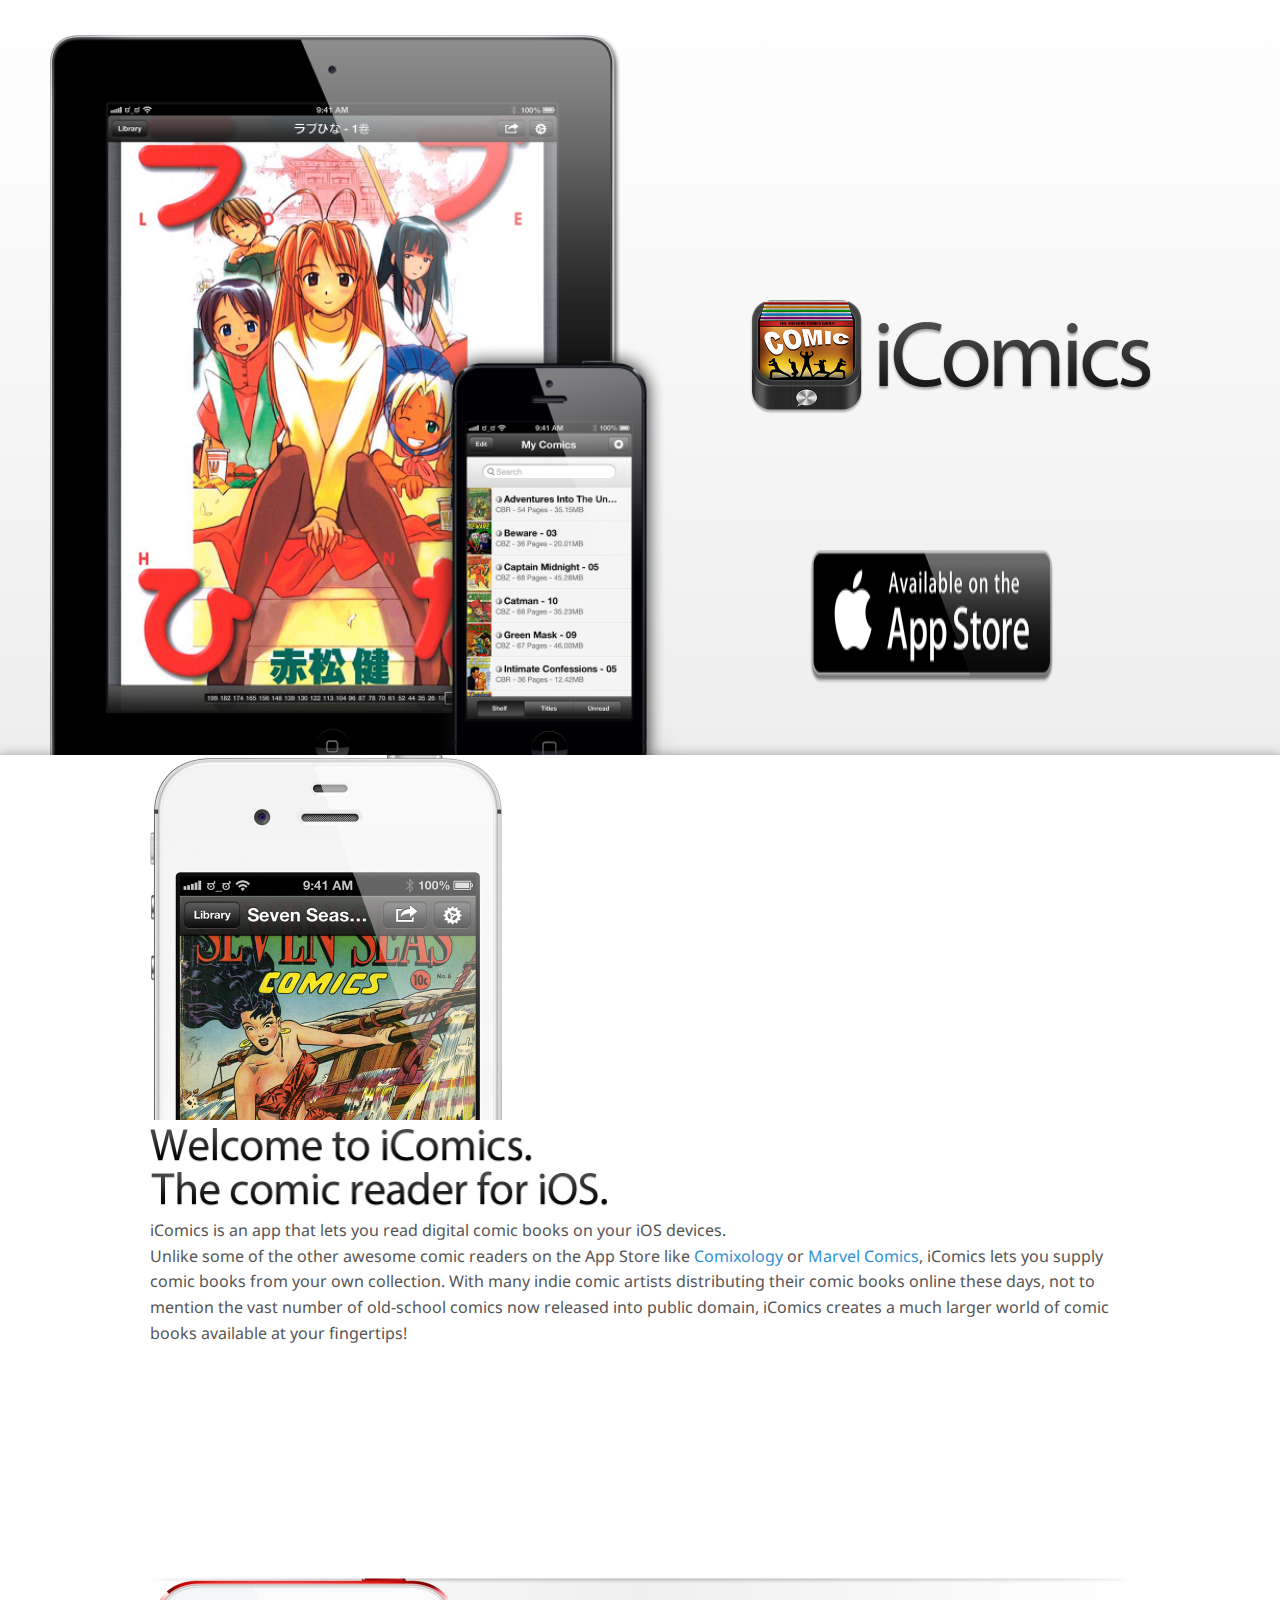
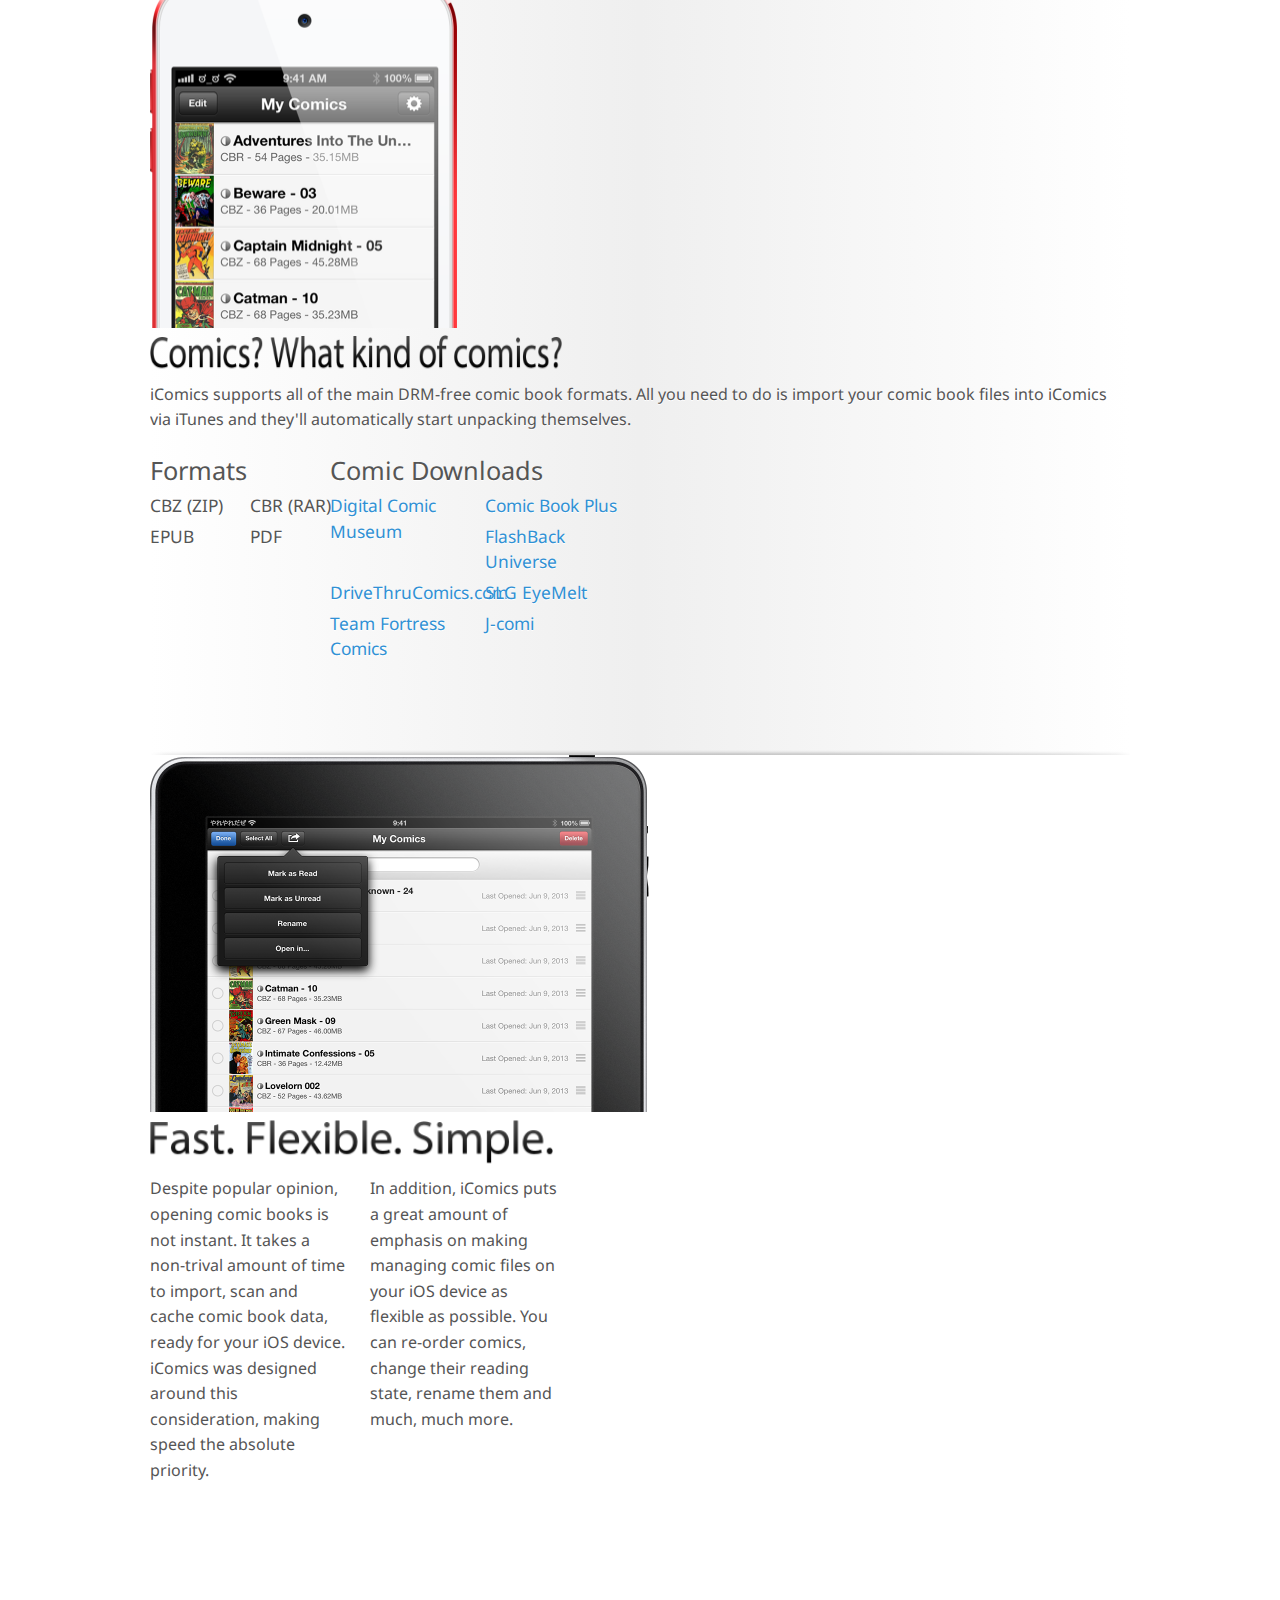
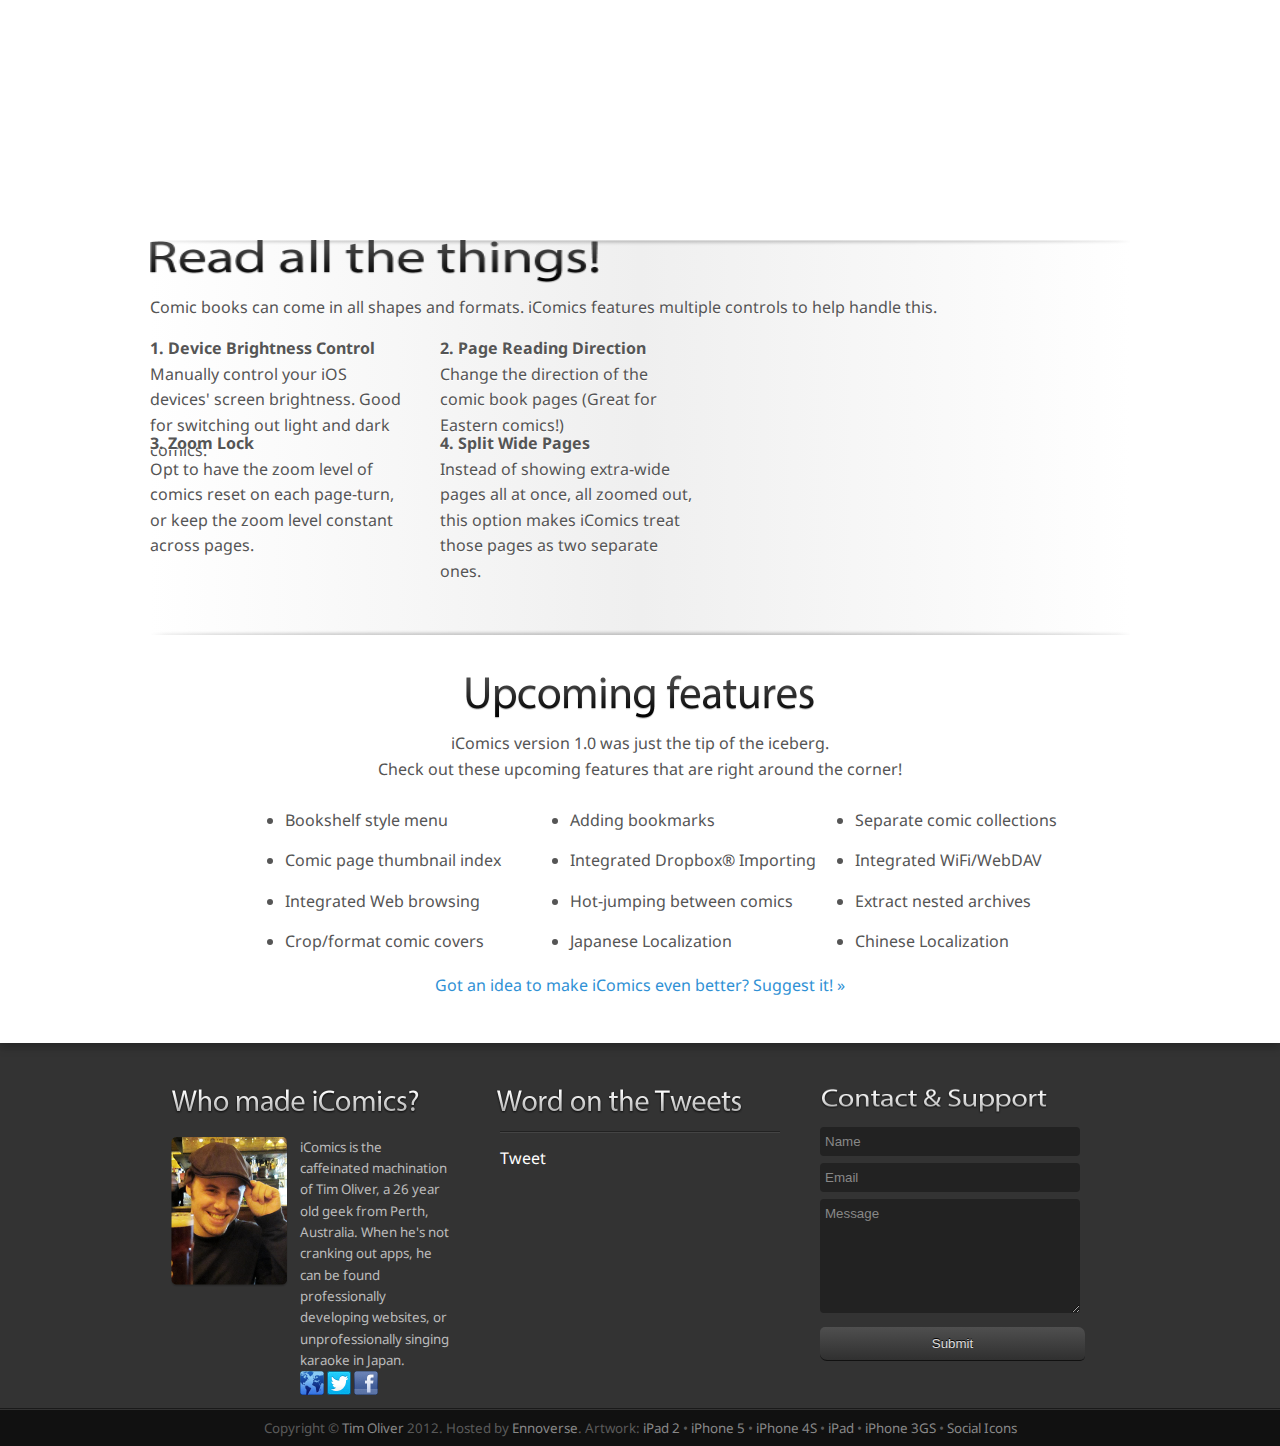
<file: index.html>
<!DOCTYPE html>
<html>
  <head>
    <meta charset="UTF-8">
    <meta name="description" content="Supporting all of the major DRM-free comic book formats, iComics is an app that lets you read comics on your iPad, iPhone or iPod touch!" />
    <meta name="keywords" content="iComics, comic, book, reader, iOS, iPhone, iPod, iPad, CBZ, CBR, PDF, EPUB" />

    <link rel="image_src" href="/screenshot.png" />
    <link rel="shortcut icon" href="/favicon.ico">
    
    <meta content="width=1024;" name="viewport" />

    <title>iComics - The comic reader for iOS</title>
    
    <script src="/js/jquery-1.8.2.min.js"></script>
    <script src="/js/jquery.retina.js"></script>
    <script src="/twitter/jquery.tweet.js"></script>
    <script src="/js/jquery.contactform.js"></script>

    <script type='text/javascript'>
          $(document).ready( function() {
             /*$(".tweets").tweet({
                query: "icomics -from:vk_icomics -NARR8 -icomics.co.kr lang:en",
                avatar_size: 64,
                count: 2,
                loading_text: "loading tweets...",
                template: "{text}{avatar}{user}{time} "
            });*/

             $('img').retina();
          });
    </script>

    <link href="css/main.css" rel="stylesheet" />
  </head>
  <body>
    <div id="fb-root"></div>
    <script>(function(d, s, id) {
      var js, fjs = d.getElementsByTagName(s)[0];
      if (d.getElementById(id)) return;
      js = d.createElement(s); js.id = id;
      js.src = "http://connect.facebook.net/en_US/all.js#xfbml=1&appId=396331313772228";
      fjs.parentNode.insertBefore(js, fjs);
    }(document, 'script', 'facebook-jssdk'));</script>
    <header>
      <div class="container">
        <img src="img/iComicsHeaderArt.png" id="splash-art" width="633" height="807" alt="iComics on iPhone 5 and the new iPad" />
        <img src="img/iComicsLogo.png" id="logo" width="402" height="114" alt="iComics Logo" />
        <a href="/app">
          <img src="img/AppStoreBadge.png" id="app-store-badge" width="244" height="133" alt="Now available on the App Store. (Compatible with iPhone, iPod touch and iPad. Requires iOS 5.0 or above)" />
        </a>
      </div>
    </header>
    <div id="content">
      <div class="container">
        <div class="info-block">
          <img src="img/iPhone4S.png" alt="iComics on iPhone 4S" width="352" height="365" id="iphone-4s" />

          <div id="intro">
            <img src="img/IntroductionTitle.png" alt="Introducing iComics. The comic reader for iOS." width="458" height="78" class="info-title" /><br/>
            iComics is an app that lets you read digital comic books on your iOS devices.<br/>Unlike some of the other awesome comic readers on the App Store like 
            <a href="https://itunes.apple.com/us/app/comics/id303491945">Comixology</a> or <a href="https://itunes.apple.com/us/app/marvel-comics/id350027738">Marvel Comics</a>, 
            iComics lets you supply comic books from your own collection. With many indie comic artists distributing their comic books online these days, not to mention the vast
            number of old-school comics now released into public domain, iComics creates a much larger world of comic books available at your fingertips!
          </div>
          <div style="clear:both"></div>
        </div>
        <div class="info-block-alt">
          <div class="shadow-top">&nbsp;</div>
          <div class="shadow-bottom">&nbsp;</div>
          <img src="img/iPod5thGenRed.png" alt="iComics on 5th Generation iPod touch (PRODUCT) RED Edition" width="307" height="350" id="ipod5g" />
          <div id="comics-intro">
            <img src="img/ComicsTitle.png" alt="Comics? What comics?" width="412" height="34" class="info-title" /><br/>
            <p>iComics supports all of the main DRM-free comic book formats. All you need to do is import your comic book files into iComics via iTunes and they'll automatically start unpacking themselves.</p>
            <div class="comics-list formats">
              <h3>Formats</h3>
                <ul class="formats-list">
                  <li>CBZ (ZIP)</li>
                  <li>CBR (RAR)</li>
                  <li>EPUB</li>
                  <li>PDF</li>
              </ul>
            </div>
            <div class="comics-list">
              <h3>Comic Downloads</h3> 
              <ul class="downloads-list">
                <li><a href="http://digitalcomicmuseum.com/" rel="nofollow">Digital Comic Museum</a></li>
                <li><a href="http://comicbookplus.com/" rel="nofollow">Comic Book Plus</a></li>
                <li><a href="http://www.flashbackuniverse.com/downloads.aspx" rel="nofollow">FlashBack Universe</a></li>
                <li><a href="http://comics.drivethrustuff.com/" rel="nofollow">DriveThruComics.com</a></li>
                <li><a href="http://www.slgcomic.com/eyemelt" rel="nofollow">SLG EyeMelt</a></li>
                <li><a href="http://www.teamfortress.com/comics.php" rel="nofollow">Team Fortress Comics</a></li>
                <li><a href="http://www.j-comi.jp/" rel="nofollow">J-comi</a></li>
              </ul>
            </div>
            <div style="clear:both"></div>
          </div>
        </div>
        <div class="info-block">
          <img src="img/iPad1stGen.png" alt="iComics on the original iPad" width="499" height="357" id="ipad" />

          <div id="features-1">
            <img src="img/Features1Title.png" alt="Fast, flexible and easy." width="403" height="44" class="info-title" /><br/>
            <div class="features-column">
              Despite popular opinion, opening comic books is not instant. It takes a non-trival amount of time to import, scan and cache comic book data, ready for your iOS device.
              iComics was designed around this consideration, making speed the absolute priority. 
            </div>
            <div class="features-column">
              In addition, iComics puts a great amount of emphasis on making managing comic files on your iOS device as flexible as possible. You can re-order comics, change their reading state, rename them and much, much more.
            </div>
            <div style="clear:both"></div>
          </div>
          <div style="clear:both"></div>
        </div>
        <div class="info-block-alt">
          <div class="shadow-top">&nbsp;</div>
          <div class="shadow-bottom">&nbsp;</div>
          
          <div id="features-2">
            <img src="img/Features2Title.png" alt="Tailored reading options" width="449" height="43" class="info-title" /><br/>
            <p>Comic books can come in all shapes and formats. iComics features multiple controls to help handle this.</p>
            
            <ul class="reading-options-list">
              <li><strong>1. Device Brightness Control</strong><br/>Manually control your iOS devices' screen brightness. Good for switching out light and dark comics.</li>
              <li><strong>2. Page Reading Direction</strong><br/>Change the direction of the comic book pages (Great for Eastern comics!)</li>
              <li><strong>3. Zoom Lock</strong><br/>Opt to have the zoom level of comics reset on each page-turn, or keep the zoom level constant across pages.</li>
              <li><strong>4. Split Wide Pages</strong><br/>Instead of showing extra-wide pages all at once, all zoomed out, this option makes iComics treat those pages as two separate ones. </li>
            </ul>

            <div style="clear:both"></div>
          </div>
        </div>
         <div class="info-block">
          <div id="upcoming-features">
            <img src="img/UpcomingFeatures.png" alt="Upcoming features" width="348" height="44" class="info-title" /><br/>
            iComics version 1.0 was just the tip of the iceberg.<br/>Check out these upcoming features that are right around the corner!
            <ul class="upcoming-features-list">
              <li>Bookshelf style menu</li>
              <li>Adding bookmarks</li>
              <li>Separate comic collections</li>
              <li>Comic page thumbnail index</li>
              <li>Integrated Dropbox&reg; Importing</li>
              <li>Integrated WiFi/WebDAV</li>
              <li>Integrated Web browsing</li>
              <li>Hot-jumping between comics</li>
              <li>Extract nested archives</li>
              <li>Crop/format comic covers</li>
              <li>Japanese Localization</li>
              <li>Chinese Localization</li>
            </ul>
            <div style="clear:both"></div>

            <a href="http://icomics.uservoice.com">Got an idea to make iComics even better? Suggest it! &raquo;</a>
          </div>
          
        </div>
      </div>
    </div>
    <footer>
      <div class="container">
        <ul id="footer-items">
          <li>
              <img src="img/CreditsTitle.png" class="title" alt="Who made iComics?" width="251" height="26" /><br/>

              <div class="credits-text">
                iComics is the caffeinated machination of Tim Oliver, a 26 year old geek from Perth, Australia. 
                When he's not cranking out apps, he can be found professionally developing websites, or unprofessionally singing karaoke in Japan.
                <br/>
                <div class="social-icons">
                  <a href="http://timoliver.id.au"><img src="img/WebsiteIcon.png" alt="Website" width="24" height="24" /></a>
                  <a href="http://twitter.com/TimOliverAU"><img src="img/TwitterIcon.png" alt="Website" width="24" height="24" /></a>
                  <a href="http://facebook.com/timoliver.au"><img src="img/FacebookIcon.png" alt="Website" width="24" height="24" /></a>
              </div>
              </div>

              <img src="img/Tim.png" alt="Tim Oliver" width="118" height="150" />
          </li>
          <li>
              <img src="img/SocialFeedTitle.png" class="title" alt="Word on the Tweets" width="248" height="26" /><br/>
              <div class="tweets"></div>

              <div id="social-links">
                <!-- Twitter -->
                <a href="https://twitter.com/share" class="twitter-share-button" data-url="http://icomics.co" data-text="Check out iComics, the comic reader for iOS!" data-related="tim0liver">Tweet</a>
                <script>!function(d,s,id){var js,fjs=d.getElementsByTagName(s)[0];if(!d.getElementById(id)){js=d.createElement(s);js.id=id;js.src="http://platform.twitter.com/widgets.js";fjs.parentNode.insertBefore(js,fjs);}}(document,"script","twitter-wjs");</script>

                <!-- Facebook -->
                <div class="fb-like" data-href="http://icomics.co" data-send="true" data-colorscheme="dark" data-layout="button_count" data-width="450" data-show-faces="true"></div>
         
                <!-- Google Plus -->
                <!-- <div class="g-plusone"></div>
                <script type="text/javascript">
                  (function() {
                    var po = document.createElement('script'); po.type = 'text/javascript'; po.async = true;
                    po.src = 'https://apis.google.com/js/plusone.js';
                    var s = document.getElementsByTagName('script')[0]; s.parentNode.insertBefore(po, s);
                  })();
                </script>-->
              </div>
          </li>
          <li class="last">
              <img src="img/SupportTitle.png" class="title" alt="Who made iComics?" width="229" height="26" /><br/>

              <div id="support-form">
                <div id="loader" style="display: none;"><img src="img/AjaxLoader.gif" width="32" height="32" alt="Loading..." /></div>
                <div id="success" style="display: none;"><img src="img/Success.png" width="78" height="78" alt="Success!" /></div>
                <form action="#" method="post">
                  <input type="text" id="support-name" name="name" data-default="Name" value="Name"/><br/>
                  <input type="text" id="support-email" name="email" data-default="Email" value="Email"/><br/>
                  <textarea name="message" id="support-message" data-default="Message">Message</textarea>
                  <input type="submit" name="submit" value="Submit">
                </form>
              </div>
          </li>
        </ul>
        <div style="clear:both;">&nbsp;</div>
      </div>


      <div id="copyright">
        <div class="container">
          <div id="copyright-text">
            Copyright &copy; <a href="http://olivr.vg">Tim Oliver</a> 2012. Hosted by <a href="http://www.ennoverse.com">Ennoverse</a>. 
            Artwork: <a href="http://www.pixeden.com/psd-mock-up-templates/ipad-2-psd-vector-mockup-template">iPad 2</a> &bull; 
                                <a href="http://www.pixeden.com/psd-mock-up-templates/iphone-5-psd-vector-mockup">iPhone 5</a> &bull; 
                                <a href="http://www.pixeden.com/psd-mock-up-templates/iphone-4s-psd-vector-mockup-template">iPhone 4S</a> &bull; 
                                <a href="http://www.pixeden.com/psd-mock-up-templates/ipad-psd-vector-mockup-template">iPad</a> &bull; 
                                <a href="http://www.vectorized.it/vector-iphone-3g/">iPhone 3GS</a> &bull; 
                                <a href="http://paulrobertlloyd.com/2009/06/social_media_icons/">Social Icons</a>
          </div>
        </div>
      </div>
    </footer>

    <script type="text/javascript">
      var _gaq = _gaq || [];
      _gaq.push(['_setAccount', 'UA-5643664-15']);
      _gaq.push(['_trackPageview']);

      (function() {
        var ga = document.createElement('script'); ga.type = 'text/javascript'; ga.async = true;
        ga.src = ('https:' == document.location.protocol ? 'https://ssl' : 'http://www') + '.google-analytics.com/ga.js';
        var s = document.getElementsByTagName('script')[0]; s.parentNode.insertBefore(ga, s);
      })();
    </script>
  </body>
</html>
</file>
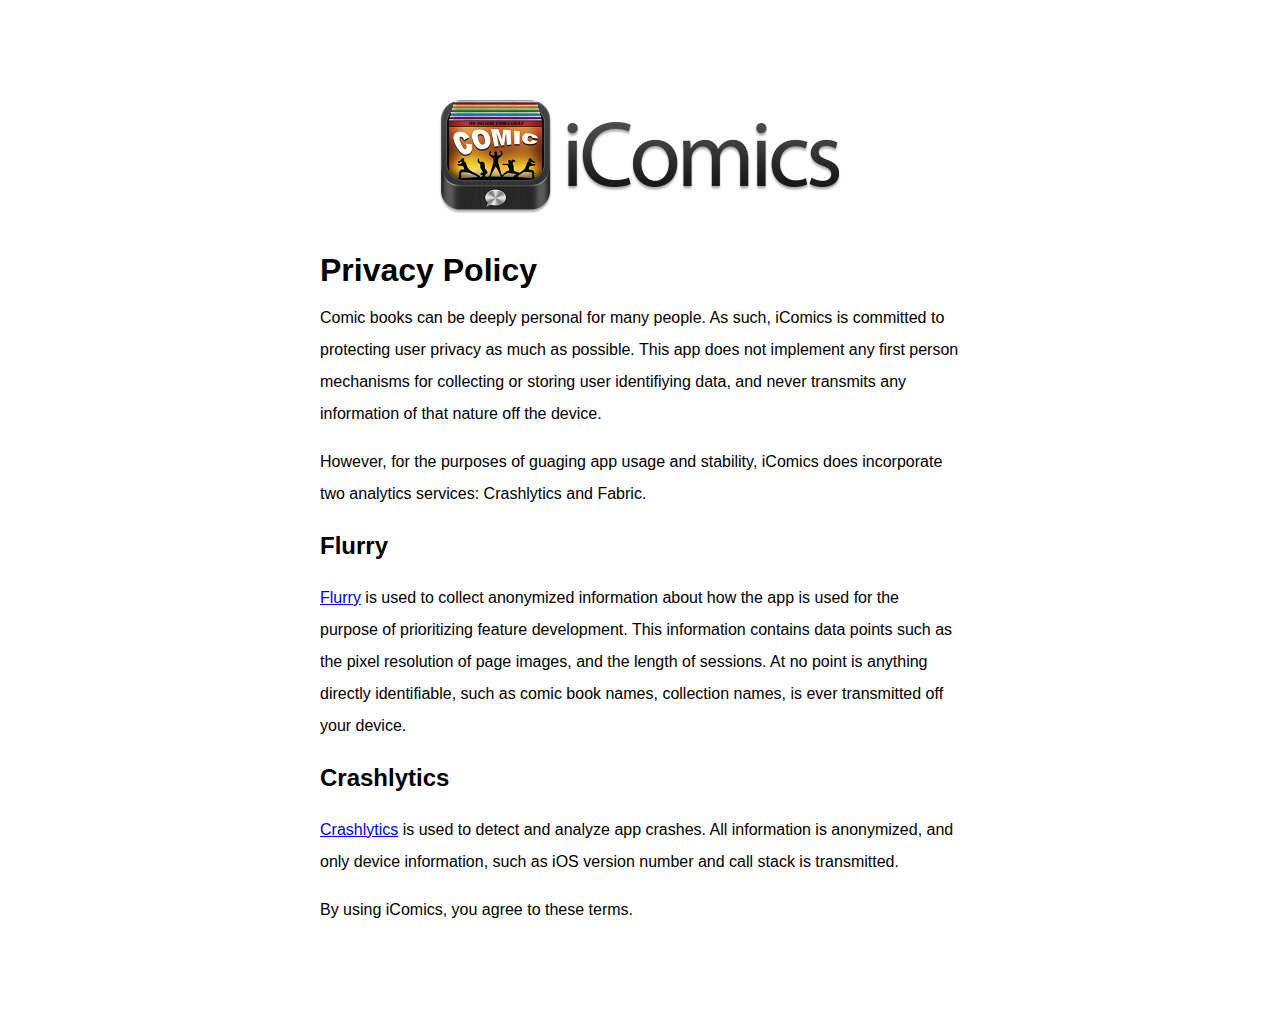
<file: privacy-policy.html>
<!doctype html>
<html lang="en">
<head>
    <meta charset="utf-8">

    <title>iComics Privacy Policy</title>
    <meta name="description" content="The Privacy Policy for the iComics app for iOS.">
    <meta name="author" content="iComics">

    <style>
        body {
            font-family: -apple-system, BlinkMacSystemFont, "Segoe UI", Roboto, Helvetica, Arial, sans-serif, "Apple Color Emoji", "Segoe UI Emoji", "Segoe UI Symbol";
            width: 50%;
            margin: 100px auto;
            line-height: 200%;
        }

        h1 {
            margin: 40px 0 0;
        }

        .center {
            display: block;
            margin: 0% auto;
        }
    </style>
</head>

<body>
    <img src="img/iComicsLogo.png" alt="iComics Logo" srcset="img/iComicsLogo-2x.png 2x" class="center" />
    <h1>Privacy Policy</h2>
    <p>
        Comic books can be deeply personal for many people. As such, iComics is committed to protecting user privacy as much as possible. 
        This app does not implement any first person mechanisms for collecting or storing user identifiying data, and never transmits any information of that nature off the device.
    </p>
    <p>
        However, for the purposes of guaging app usage and stability, iComics does incorporate two analytics services: Crashlytics and Fabric.
    </p>

    <h2>Flurry</h2>
    <p>
        <a href="https://www.flurry.com/">Flurry</a> is used to collect anonymized information about how the app is used for the purpose of prioritizing feature development.
        This information contains data points such as the pixel resolution of page images, and the length of sessions.
        At no point is anything directly identifiable, such as comic book names, collection names, is ever transmitted off your device.
    </p>
    <h2>Crashlytics</h2>
    <p>
        <a href="https://fabric.io">Crashlytics</a> is used to detect and analyze app crashes. All information is anonymized, and only
        device information, such as iOS version number and call stack is transmitted.
    </p>
    <p>
        By using iComics, you agree to these terms.
    </p>
</body>
</html>
</file>
<file: css/main.css>
/*
iComics Website Primary Styles
Tim Oliver
*/

@import url(http://fonts.googleapis.com/css?family=Droid+Sans);

body 
{
	background: #333;
	color: #555;
	font-family: 'Droid Sans', Helvetica, Arial, sans-serif;
	line-height: 160%;
	margin: 0;
	padding: 0;
	overflow-x: hidden !important;
}

img {
	border: 0 none;
}

a {
	color: #3091d5;
	text-decoration: none;
}

a:hover {
	text-decoration: underline;
}

h3 {
	margin: 0 0 10px;
	font-size: 19pt;
}

ul {
	margin: 0;
	padding: 0;
}

p {
	margin: 0 0 15px;
}

.container {
	margin: 0 auto;
	position: relative;
	width: 980px !important;
}

header
{
	height: 755px;
	position: relative;
	width: 100%;
	z-index: 0;
	background: #eee; /* Old browsers */
	background: -moz-linear-gradient(top, #ffffff 0%, #ededed 100%); /* FF3.6+ */
	background: -webkit-gradient(linear, left top, left bottom, color-stop(0%,#ffffff), color-stop(100%,#ededed)); /* Chrome,Safari4+ */
	background: -webkit-linear-gradient(top, #ffffff 0%,#ededed 100%); /* Chrome10+,Safari5.1+ */
	background: -o-linear-gradient(top, #ffffff 0%,#ededed 100%); /* Opera 11.10+ */
	background: -ms-linear-gradient(top, #ffffff 0%,#ededed 100%); /* IE10+ */
	background: linear-gradient(to bottom, #ffffff 0%,#ededed 100%); /* W3C */
	filter: progid:DXImageTransform.Microsoft.gradient( startColorstr='#ffffff', endColorstr='#ededed',GradientType=0 );
}

@media screen and (-webkit-min-device-pixel-ratio: 2), screen and (max-moz-device-pixel-ratio: 2) 
{
	header
	{
		background: #eee url(../img/HeaderBackground-2x.png);
		background-size: 151px 152px;
	}
}

#splash-art
{
	position: absolute;
	top: 35px;
	left: -100px;
}

#logo
{
	position: absolute;
	top: 300px;
	left: 600px;
}

#app-store-badge
{
	position: absolute;
	top: 550px;
	left: 660px;
}

#app-requirements {
	position: absolute;
	top: 633px;
	left: 649px;
}

#app-social-icons {
	list-style: none;
	position: absolute;
	width: 230px;
	height: 35px;
	top: 650px;
	left: 738px;
	margin-left:-40px;
}

#app-social-icons li {
	float: left;
	margin-right: 40px;
}

#content 
{
	width: 100%;
	position: relative;
	background-color: #fff;
	min-height: 300px; 
	box-shadow: 0 -2px 10px rgba(0,0,0,0.2), 0 4px 10px rgba(0,0,0,0.2);
	z-index: 10;
}

.info-block
{
	width: 980px;
	min-height: 100px;
	position: relative;
	overflow: hidden;
}

.text-block {
	position: absolute;
}

.info-block-alt
{
	width: 980px;
	min-height: 100px;
	position: relative;
	text-shadow: 0 1px 0 #fff;
	overflow: hidden;
	background: #eee; /* Old browsers */
	background: -moz-linear-gradient(left, #ffffff 0%, #efefef 50%, #ffffff 100%); /* FF3.6+ */
	background: -webkit-gradient(linear, left top, right top, color-stop(0%,#ffffff), color-stop(50%,#efefef), color-stop(100%,#ffffff)); /* Chrome,Safari4+ */
	background: -webkit-linear-gradient(left, #ffffff 0%,#efefef 50%,#ffffff 100%); /* Chrome10+,Safari5.1+ */
	background: -o-linear-gradient(left, #ffffff 0%,#efefef 50%,#ffffff 100%); /* Opera 11.10+ */
	background: -ms-linear-gradient(left, #ffffff 0%,#efefef 50%,#ffffff 100%); /* IE10+ */
	background: linear-gradient(to right, #ffffff 0%,#efefef 50%,#ffffff 100%); /* W3C */
	filter: progid:DXImageTransform.Microsoft.gradient( startColorstr='#ffffff', endColorstr='#ffffff',GradientType=1 );
}

.info-block-alt .shadow-top
{
	position: absolute;
	width: 982px;
	height: 6px;
	top: 0;
	background: transparent url(../img/LineBreakShadowTop.png) no-repeat;
	z-index: 1000;
}

.info-block-alt .shadow-bottom
{
	position: absolute;
	width: 982px;
	height: 6px;
	bottom: 0;
	background: transparent url(../img/LineBreakShadowBottom.png) no-repeat;
	z-index: 1000;
}

@media screen and (-webkit-min-device-pixel-ratio: 2), 
screen and (max-moz-device-pixel-ratio: 2) 
{
	.info-block-alt .shadow-top
	{
		background: transparent url(../img/LineBreakShadowTop-2x.png) no-repeat;
		background-size: 982px 6px;
	}

	.info-block-alt .shadow-bottom
	{
		background: transparent url(../img/LineBreakShadowBottom-2x.png) no-repeat;
		background-size: 982px 6px;
	}
}

.info-title
{
	margin-bottom: 5px;
}

#intro {
	height: 450px;
}

#intro .text-block
{
	width: 540px;
	top: 100px;
	left: 15px;
}

#iphone-5s 
{
	position: absolute;
	bottom: 0;
	right: 15px;
}

#comics-intro {
	height: 420px;
}

#comics-intro .text-block
{
	width: 500px;
	top: 60px;
	left: 453px;
}

#iphone-5c
{
	position: absolute;
	bottom: 0;
	left: 30px;
}

.comics-list
{
	width: 320px;
	float: left;
	margin-top:10px;
	font-size: 13pt;
}

.formats
{
	width: 180px !important;
}

.comics-list h3
{
	font-weight: normal;
	line-height: 100%;
}

.comics-list li {
	margin-bottom: 5px;
}

.formats-list {
	list-style: none;
	width: 200px;
}

.formats-list li
{
	float: left;
	width: 100px;
}

.downloads-list
{
	list-style: none !important;
	margin: 0;
}

.downloads-list li
{
	float: left;
	width: 155px;
}

#iphone6toggles {
	position: absolute;
	left: 0;
	bottom: 0px;
}

.toggle-text {
	position: absolute;
	font-size: 9pt;
	text-align: center;
	width: 230px;
}

.page-direction {
	left: 20px;
	top: 520px;
}

.zoom-lock {
	left: 742px;
	top: 308px;
	text-align: left;
}

.split-wide-pages {
	left: 578px;
	top: 227px;
}

.page-scrub {
	top: 668px;
	left: 280px;
}

#features-1 {
	height: 720px;
}

#features-1 .text-block
{
	width: 435px;
	top: 45px;
	left: 480px;
}

.features-column
{
	float: left;
	width: 195px;
	margin-right: 25px;
}

#ipod
{
	position: absolute;
	right: 75px;
	bottom: 0;
}

#features-2
{
	height: 395px;
}

#features-2 .text-block	
{
	width: 450px;
	overflow: hidden;
	top: 70px;
	left: 65px;
}

.reading-options-list
{
	list-style: none;
	margin: 0;
	padding:0;
	width: 600px;
}

.reading-options-list li
{
	width: 255px;
	margin-right: 35px;
	margin-bottom: 25px;
	float: left;
	height: 70px;
}

#upcoming-features
{
	text-align: center;
	padding: 40px 0 45px;
	font-size: 12pt;
}

.upcoming-features-list
{
	width: 870px;
	margin: 25px auto 30px;
	position: relative;
	left: 45px;
	height: 135px;
}

.upcoming-features-list li
{
	width: 250px;
	float: left;
	margin-bottom: 15px;
	margin-left: 35px;
	font-size: 12pt;
	text-align: left;
}

footer
{
	color: #bbb;
}

footer a
{
	color: #fff;
}

footer a:hover
{
	color: #ddd;
}

#footer-items
{
	margin: 45px auto 0px;
	height: 295px;
	list-style-type: none;
	position: relative;
	padding-left: 20px;
}

#footer-items li 
{
	width: 290px;
	margin-right: 35px;
	float: left;
	position: relative;
}

#footer-items li.last
{
	margin-right: 0;
}

#footer-items .title 
{
	margin-bottom: 15px;
}

#footer-items:after {
	clear: both;
}

.tweet_list
{
	list-style: none;
	margin: 0;
	padding: 0;
}

.tweets li
{
	width: 275px !important;
	margin-right: 0 !important;
	margin-bottom: 30px;
	min-height: 75px;
}

.tweet_odd, .tweet_even
{
	position: relative;
	margin-bottom: 15px;
}

.tweet_avatar, .tweet_user, .tweet_time, .tweet_text
{
	display: block;
}

.tweet_avatar
{
	position: absolute;
	top:0;
	left: 0;
	width:64px;
	height: 64px;
	
}

.tweet_avatar img 
{
	border-radius: 32px;
	box-shadow: 0 2px 5px #111;
}

.tweet_user
{
	line-height: 100%;
	float:left;
	margin-left:75px;
}

.tweet_time
{
	float:left;
	margin-left:75px;
	font-size:8pt;
	line-height: 100%;
	margin-bottom:5px;
	margin-top:5px;
}

.tweet_text
{
	float: left;
	margin-left: 75px;
	font-size: 9pt;
	line-height: 160%;
}

.credits-text
{
	width: 150px;
	position: absolute;
	left: 130px;
	line-height: 160% !important;
	font-size: 10pt;
}

#tim-social-icons
{
	margin-top: 10px;
}

#tim-social-icons a {
	float:left;
	display: block;
	margin-right:15px;
}

#support-form
{
	position: relative;
	top: -10px;
}

#support-form #loader,
#support-form #success
{
	background-color: rgba(0,0,0,0.75);
	padding: 10px;
	position: absolute;
	top: 50%;
	left: 50%;
	border-radius: 5px;
	padding: 15px 15px 10px 15px;
}

#support-form #loader
{
	margin-top: -55px;
	margin-left: -43px;
}

#support-form #success
{
	margin-top: -70px;
	margin-left: -64px;
}

#support-form input[type="text"],
#support-form input[type="email"],
#support-form textarea
{
	background-color: #222;
	border-radius: 4px;
	color: #888;
	width: 250px;
	padding: 7px 5px;
	font-family: Arial, sans-serif;
	border: 0 none;
	font-size: 10pt;
	margin-bottom: 7px;
}

#support-form textarea
{
	min-height: 100px;
}

#support-form .highlighted
{
	color: #fff !important;
}

#support-form .invalid
{
	box-shadow: 0 0 10px #f00 !important;
}

#support-form input[type="submit"]
{
	background: #4f4f4f; /* Old browsers */
	background: -moz-linear-gradient(top,  #4f4f4f 0%, #303030 100%); /* FF3.6+ */
	background: -webkit-gradient(linear, left top, left bottom, color-stop(0%,#4f4f4f), color-stop(100%,#303030)); /* Chrome,Safari4+ */
	background: -webkit-linear-gradient(top,  #4f4f4f 0%,#303030 100%); /* Chrome10+,Safari5.1+ */
	background: -o-linear-gradient(top,  #4f4f4f 0%,#303030 100%); /* Opera 11.10+ */
	background: -ms-linear-gradient(top,  #4f4f4f 0%,#303030 100%); /* IE10+ */
	background: linear-gradient(to bottom,  #4f4f4f 0%,#303030 100%); /* W3C */
	border-radius: 5px 7px;
	width: 265px;
	color: #ddd;
	text-shadow: 0 -1px 0 #000;
	border: 0 none;
	border-bottom: #111 1px solid;
	padding: 9px 0;
	font-size: 10pt;
}

#support input[type="submit"]:active
{
	background: #2a2a2a;
	box-shadow: inset 0 0 10px #111, 0 1px 0 #555;
}

#social-links
{
	border-top: 1px solid #444;
	box-shadow: 0 -1px 0 #222;
	width: 280px;
	height: 25px;
	margin: 0 auto 30px;
	clear: both;
	padding: 13px 0 0;
	position: relative;
	top: -5px;
}

.twitter-share-button,
.fb-like
{
	max-width: 100px;
	float: left;
	margin-right: 5px;
}

#social-links ul
{
	list-style: none;
}

#social-links ul li
{
	float:left;
	width: 40px;
	margin-right: 5px;
}

#copyright
{
	border-top: 1px solid #333;
	box-shadow: 0 -1px 0 #1a1a1a;
	width: 100%;
	background-color: #111;
	color: #5a5a5a;
	text-align: center;
	font-size: 10pt;
	line-height: 120%;
	padding-top:10px;
	padding-bottom:10px;
}

#copyright a {
	color: #888;
}

.language-flag {
	vertical-align: middle;
	margin-left: 10px;
}
</file>
